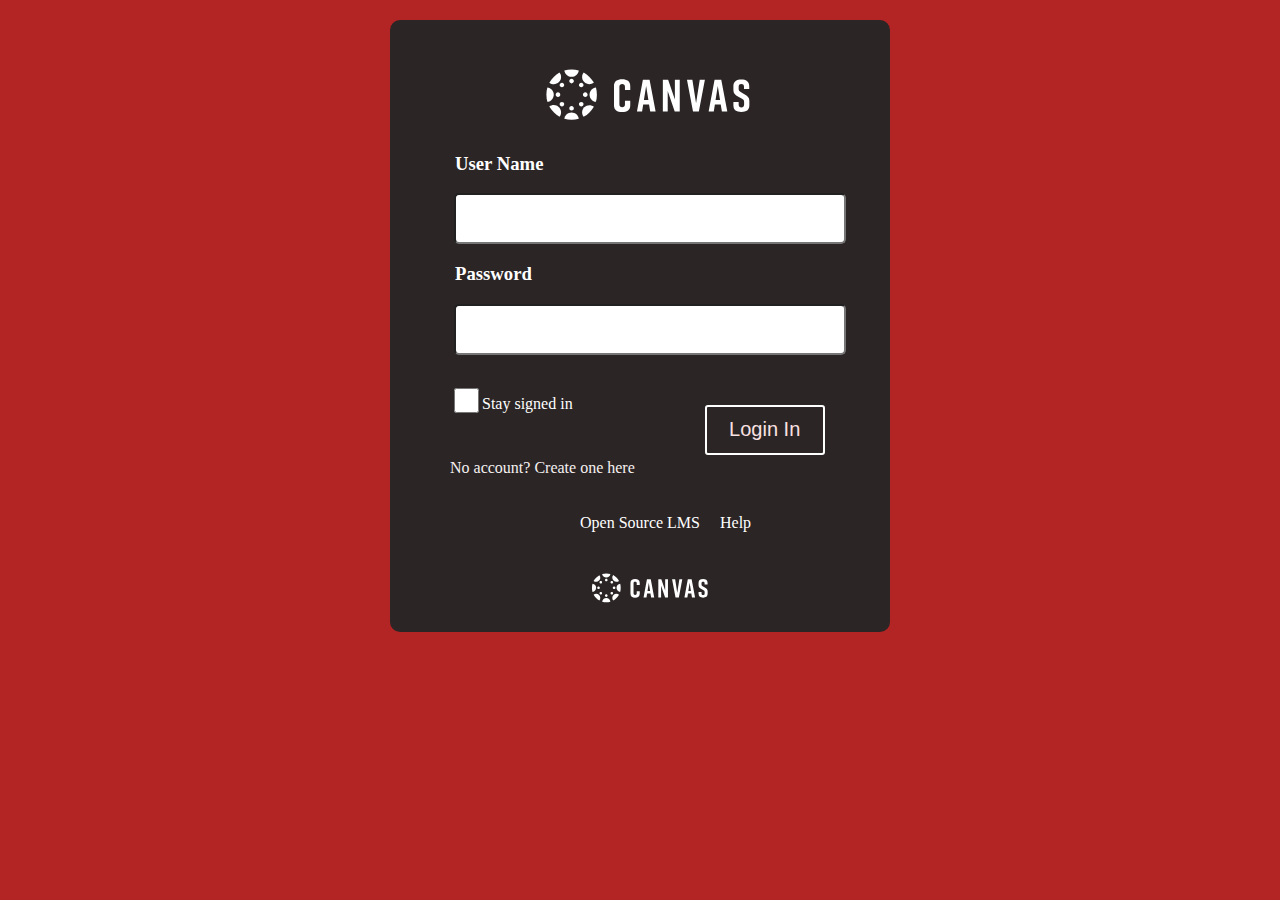
<file: index.html>
<!DOCTYPE html>
<html lang="en">
<head>
    <meta charset="UTF-8">
    <meta http-equiv="X-UA-Compatible" content="IE=edge">
    <meta name="viewport" content="width=device-width, initial-scale=1.0">
    <link rel="stylesheet" href="./css/login.css">
    <title>Document</title>
</head>
<body>
    <div class="main">
       
        <div class="email_div">
            <img src="/logo.svg" alt="" class="logo">
            <h3>User Name</h3>
            <input type="email" name="" id="email">
        </div>

        <div class="password_div">
            <h3>Password</h3>
            <input type="password" name="" id="password">
        </div>

        <div class="main_2">
            <div class="left_div">
                <input type="checkbox" name="" id="" class="check_box"><p>Stay signed in</p>
                <button name="subject" type="submit" value="Login In" class="login_btn">Login In</button>
            </div>
        </div>
        <a href="" class="forgot_passsword"><a href="./registration.html">No account? Create one here</a>


        <div class="open_source">
            <a href=""><p>Open Source LMS</p></a>
            <a href=""><p>Help</p></a>
           
        </div>
        <img src="./bottomlogo.svg" alt="" class="last_image">
       
        

    </div>
    <script src="./script/login.js"></script>
</body>
</html>
</file>
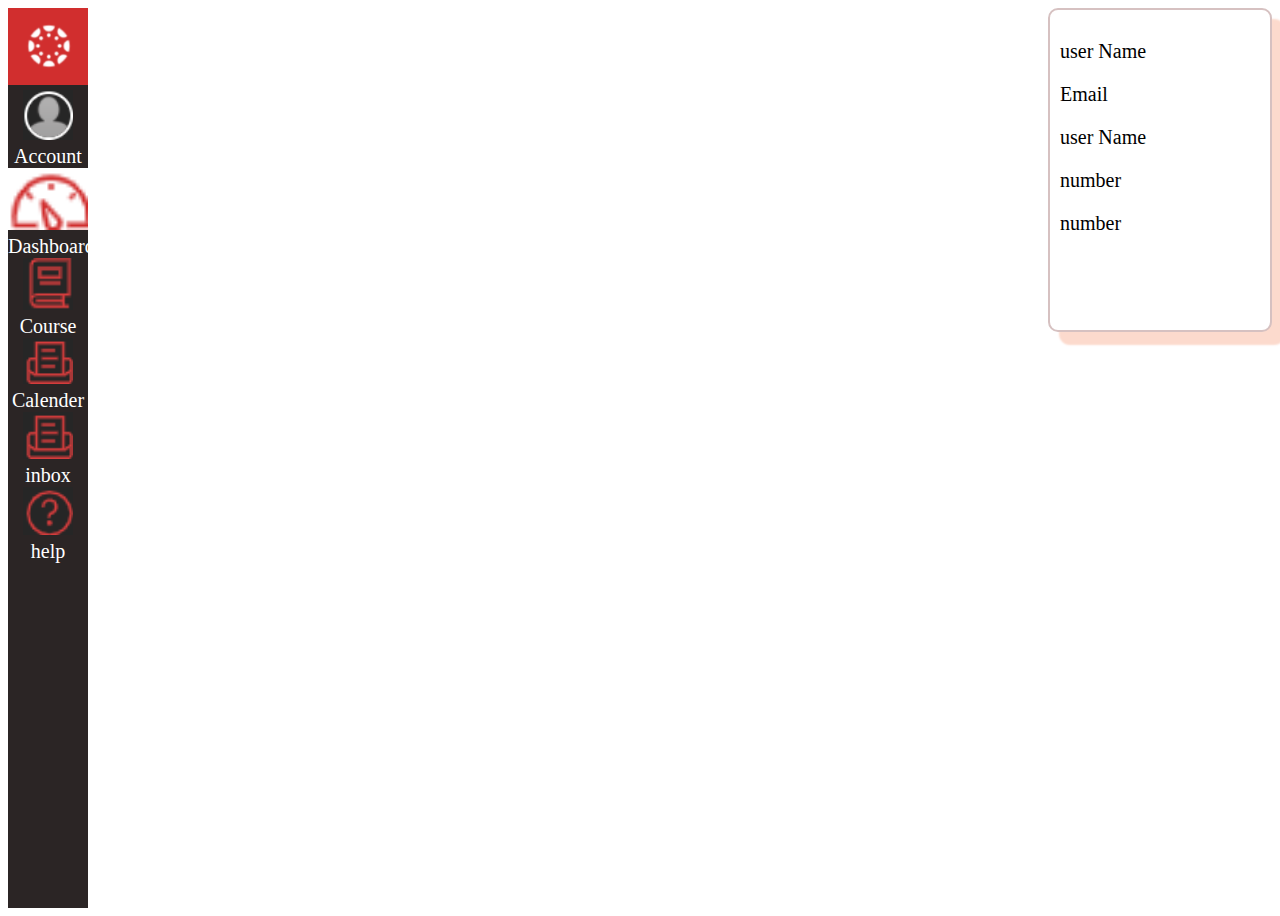
<file: dash.html>
<!DOCTYPE html>
<html lang="en">
<head>
    <meta charset="UTF-8">
    <meta http-equiv="X-UA-Compatible" content="IE=edge">
    <meta name="viewport" content="width=device-width, initial-scale=1.0">
    <link rel="stylesheet" href="/css/dashboard.css">
    <title>Dashboard</title>
</head>
<body>
    <div class="main">
        <div class="left_dev">
            <img src="/img/dashboard_logo.png" alt="" class="logo"><p></p>
        
            <img src="/img/user.png" alt="">
            <p>Account</p>
    
            <img src="/img/dashboard.png" alt="" class="dash_icon">
            <p>Dashboard</p>
    
            <img src="/img/course.png" alt="">
            <p>Course</p>
    
            <img src="/img/inbox.png" alt="">
            <p>Calender</p>
    
            <img src="/img/inbox.png" alt="">
            <p>inbox</p>
    
            <img src="/img/help.png" alt="">
            <p>help</p>
        </div>
         
        <div class="right_div">
            <p id="name">user Name</p>
            <p id="u_email">Email</p>
            <p id="u_user">user Name</p>
            <p id="number">number</p>
            <p id="desc">number</p>
        </div>
    </div>
   
    <script src="./script/dashboard.js"></script>
</body>
</html>
</file>
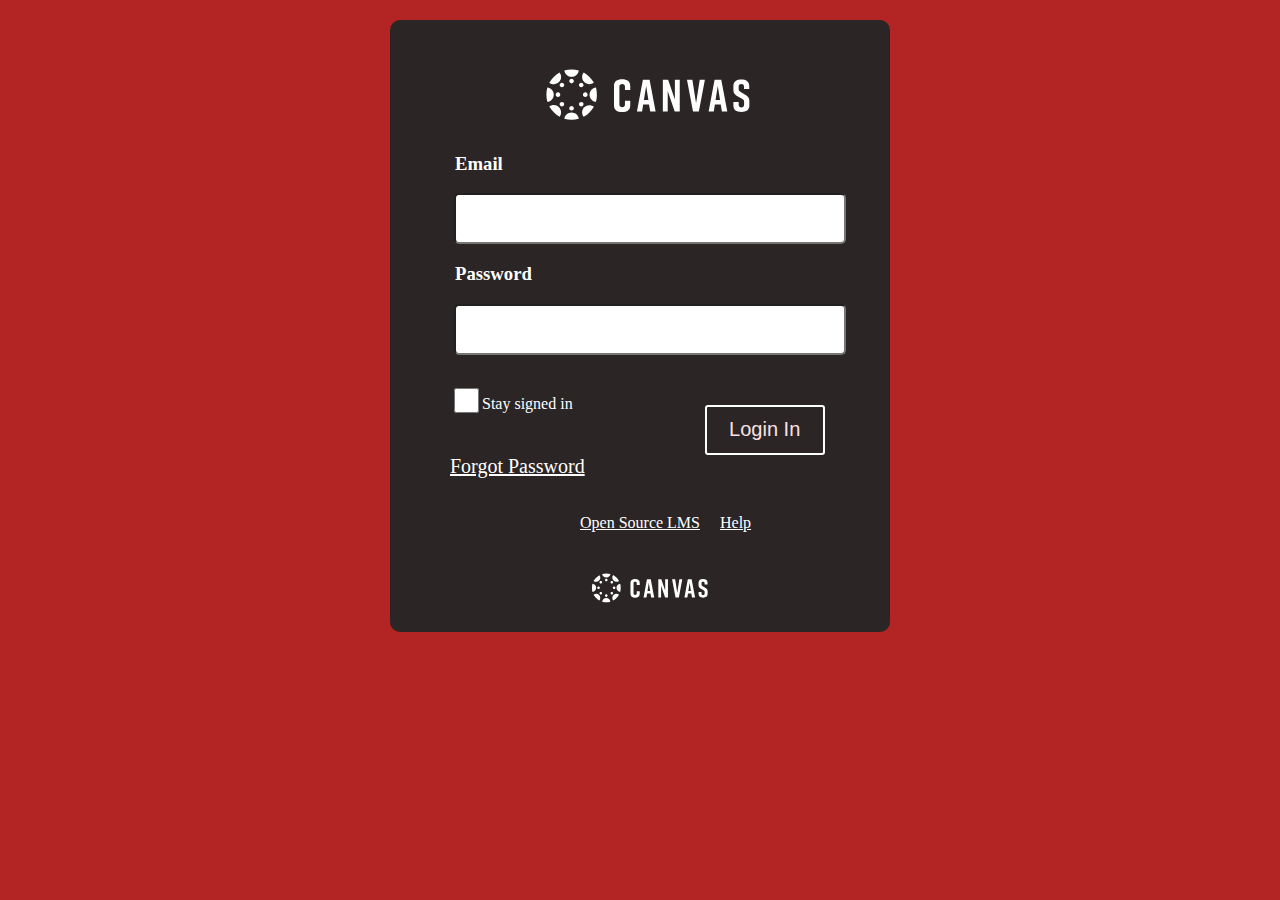
<file: login.html>
<!DOCTYPE html>
<html lang="en">
<head>
    <meta charset="UTF-8">
    <meta http-equiv="X-UA-Compatible" content="IE=edge">
    <meta name="viewport" content="width=device-width, initial-scale=1.0">
    <link rel="stylesheet" href="./login.css">
    <title>Document</title>
</head>
<body>
    <div class="main">
       
        <div class="email_div">
            <img src="/logo.svg" alt="" class="logo">
            <h3>Email</h3>
            <input type="email" name="" id="">
        </div>

        <div class="password_div">
            <h3>Password</h3>
            <input type="password" name="" id="">
        </div>

        <div class="main_2">
            <div class="left_div">
                <input type="checkbox" name="" id="" class="check_box"><p>Stay signed in</p>
                <button name="subject" type="submit" value="Login In">Login In</button>
            </div>
        </div>
        <a href="" class="forgot_passsword">Forgot Password</a>


        <div class="open_source">
            <a href=""><p>Open Source LMS</p></a>
            <a href=""><p>Help</p></a>
           
        </div>
        <img src="./bottomlogo.svg" alt="" class="last_image">
       
        

    </div>
</body>
</html>
</file>
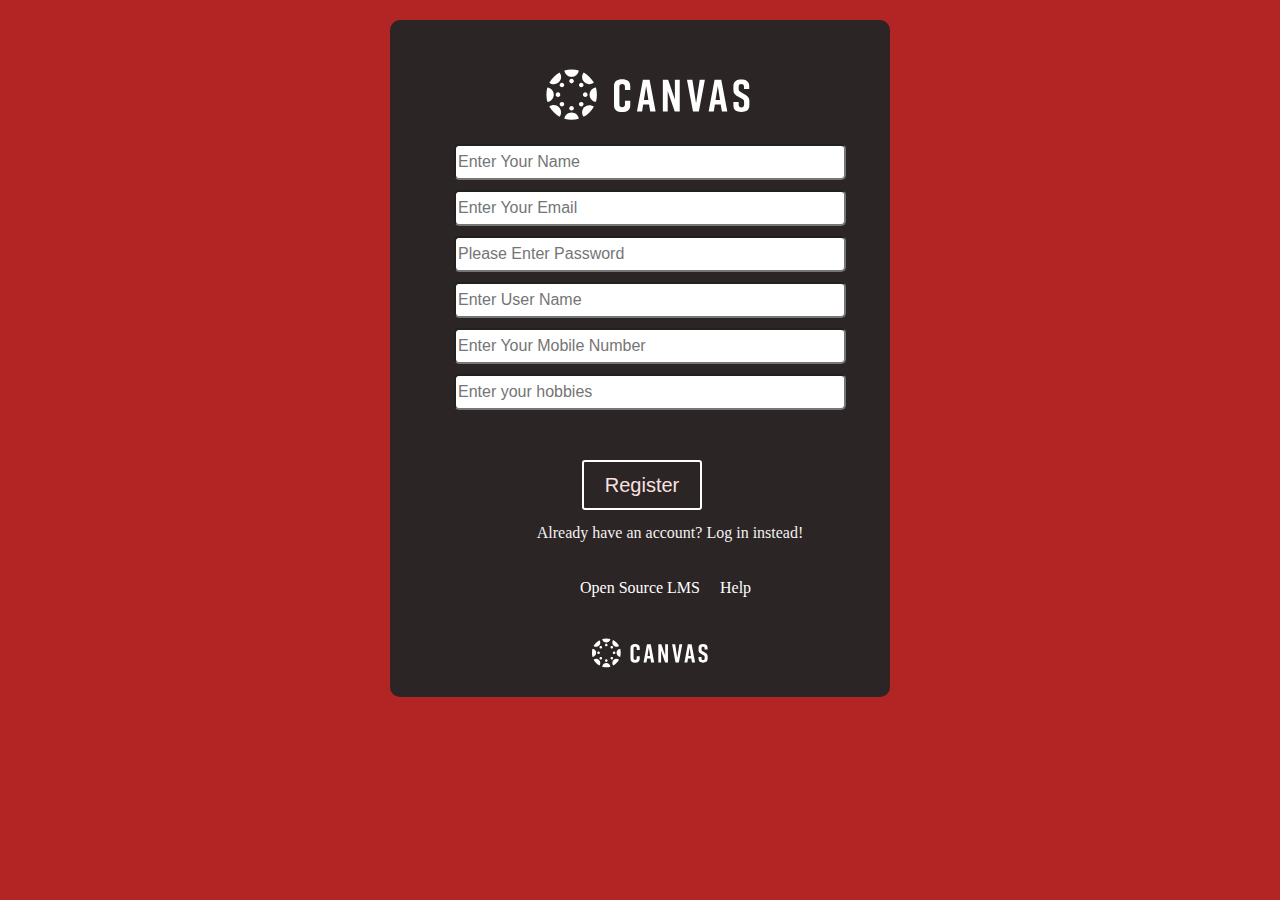
<file: registration.html>
<!DOCTYPE html>
<html lang="en">
<head>
    <meta charset="UTF-8">
    <meta http-equiv="X-UA-Compatible" content="IE=edge">
    <meta name="viewport" content="width=device-width, initial-scale=1.0">
    <link rel="stylesheet" href="./css/register.css">
    
    <title>Document</title>
</head>
<body>
    <div class="main">
        <div class="email_div">
            <img src="/logo.svg" alt="" class="logo">
            <input type="text" name="" id="name" placeholder="Enter Your Name">
        </div>

        <div class="email_div">
            <input type="email" name="" id="email" placeholder="Enter Your Email">
        </div>

        <div class="password_div">
             <input type="password" name="" id="password" placeholder="Please Enter Password">
        </div>

        <div class="email_div">
             <input type="text" name="" id="user_name" placeholder="Enter User Name">
        </div>

        <div class="email_div">
             <input type="number" name="" id="mobile" placeholder="Enter Your Mobile Number">
        </div>

        <div class="email_div">
            <input type="text" name="" id="info" placeholder="Enter your hobbies">
        </div>
      
        <div class="main_2">
            <div class="left_div">
                 <button name="subject" type="submit" value="Login In" class="login_btn">Register</button>
            </div>
        </div>
        <div class="login_back">
            <a href="" class="forgot_passsword"><a href="./index.html">  Already have an account? Log in instead!</a>
        </div>

        <div class="open_source">
            <a href=""><p>Open Source LMS</p></a>
            <a href=""><p>Help</p></a>
           
        </div>
        <img src="./bottomlogo.svg" alt="" class="last_image">
       
        

    </div>
    <script src="./script/register.js"></script>
</body>
</html>
</file>
<file: css/login.css>
body{
    background-color: rgb(179, 36, 36);
    color: white;
}

.main{
    width: 500px;
  /* //  height: 600px; */
    background-color: rgb(43, 37, 37);
    margin: 20px auto;
    border-radius: 10px;
}
.logo{
    height: 70px;
    margin-top: 40px;
    text-align: left;
}

.main .email_div,.password_div{
    margin-left: 20px;
    text-align: center;
}
.main h3{
    text-align: left;
    padding-left: 45px;
}
.main_2{
    text-align: right;
}
.main input{
    color: white;
    height: 45px;
    width: 80%;
    border-radius: 5px;
}

.main_2 .left_div{
    display: flex;
    margin-left: 60px;
    margin-top: 20px;
}
.main_2 .left_div .check_box{
    width: 25px;
}

.left_div p{
    margin-top: 20px;
    
}
.main_2 .forgot_passsword{
    color: white;
    font-size: 25px;
}

.main_2 .left_div .login_p{
    font-size: 200;
    padding-left: 200px;
     
}

.forgot_passsword{
    color: white;
    font-size: 20px;
    padding-left: 60px;
}
.main_2 .left_div button{
    background-color: rgb(43, 37, 37);
    height: 50px;
    width:120px;
    border-radius: 2px;
    border: 2px solid white;
    text-align: right;
    color: rgb(250, 225, 225);
    margin-left: 30%;
    margin-top: 30px;
    font-size: 20px;
    padding:  10px 10px;
    border-radius: 3px;
    text-align: center;
}

.open_source{
    text-align: center;
}
.open_source{
    text-align: center;
    color: white;
    display: flex;
    align-content: space-between;
    padding: 20px;
    margin-left: 30%;
}

.open_source a{
    color: white;
    text-align: center;
    padding-left: 20px;

}
.main .last_image{
    margin-bottom: 20px;
    height: 40px;
    padding-left: 40%;
}

.main input{
    color: black;
    font-size: medium;
}
a{
    text-decoration: none;
    color: rgb(245, 241, 241);
   
}
</file>
<file: css/dashboard.css>
body{
    color: white;
    text-align: center;
    font-size: 20px;
}

.left_dev{
    background-color: rgb(43, 37, 37);
    width: 80px;
    height: 100vh;
}

.left_dev p{
    margin: 0;
}
.left_dev .logo{
    width: 100%;
}
.left_dev .dash_icon{
    width: 100%;
}
.left_dev img{
    width: 50px;
}
.right_div{
    padding: 10px;
    width: 200px;
    height: 300px;
    border: 2px solid rgb(214, 193, 193);
    border-radius: 10px;
    background-color: white;
    box-shadow: 12px 12px 2px 1px rgba(238, 70, 4, 0.2);
    color: black;


}
.main{
    justify-content: space-between;
    display: flex;
}
.right_div{
    text-align: left;
}
</file>
<file: login.css>
body{
    background-color: rgb(179, 36, 36);
    color: white;
}

.main{
    width: 500px;
  /* //  height: 600px; */
    background-color: rgb(43, 37, 37);
    margin: 20px auto;
    border-radius: 10px;
}
.logo{
    height: 70px;
    margin-top: 40px;
    text-align: left;
}

.main .email_div,.password_div{
    margin-left: 20px;
    text-align: center;
}
.main h3{
    text-align: left;
    padding-left: 45px;
}
.main_2{
    text-align: right;
}
.main input{
    color: white;
    height: 45px;
    width: 80%;
    border-radius: 5px;
}

.main_2 .left_div{
    display: flex;
    margin-left: 60px;
    margin-top: 20px;
}
.main_2 .left_div .check_box{
    width: 25px;
}

.left_div p{
    margin-top: 20px;
    
}
.main_2 .forgot_passsword{
    color: white;
    font-size: 25px;
}

.main_2 .left_div .login_p{
    font-size: 200;
    padding-left: 200px;
     
}

.forgot_passsword{
    color: white;
    font-size: 20px;
    padding-left: 60px;
}
.main_2 .left_div button{
    background-color: rgb(43, 37, 37);
    height: 50px;
    width:120px;
    border-radius: 2px;
    border: 2px solid white;
    text-align: right;
    color: rgb(250, 225, 225);
    margin-left: 30%;
    margin-top: 30px;
    font-size: 20px;
    padding:  10px 10px;
    border-radius: 3px;
    text-align: center;
}

.open_source{
    text-align: center;
}
.open_source{
    text-align: center;
    color: white;
    display: flex;
    align-content: space-between;
    padding: 20px;
    margin-left: 30%;
}

.open_source a{
    color: white;
    text-align: center;
    padding-left: 20px;

}
.main .last_image{
    margin-bottom: 20px;
    height: 40px;
    padding-left: 40%;
}
</file>
<file: css/register.css>
body{
    background-color: rgb(179, 36, 36);
    color: white;
    padding: 0;
    margin: 0;
}

.main{
    width: 500px;
  /* //  height: 600px; */
    background-color: rgb(43, 37, 37);
    margin: 20px auto;
    border-radius: 10px;
}
.logo{
    height: 70px;
    margin-top: 40px;
    text-align: left;
}

.main .email_div,.password_div{
    margin-left: 20px;
    text-align: center;
}
.main h3{
    text-align: left;
    padding-left: 45px;
}
.main_2{
    text-align: right;
}
.main input{
    color: white;
    height: 45px;
    width: 80%;
    height: 30px;
    border-radius: 5px;
    margin-top: 10px;
}

.main_2 .left_div{
    display: flex;
    margin-left: 60px;
    margin-top: 20px;
}
.main_2 .left_div .check_box{
    width: 25px;
}

.left_div p{
    margin-top: 20px;
    
}
.main_2 .forgot_passsword{
    color: white;
    font-size: 25px;
}

.main_2 .left_div .login_p{
    font-size: 200;
    padding-left: 200px;
     
}

.forgot_passsword{
    color: white;
    font-size: 20px;
    padding-left: 60px;
}
.main_2 .left_div button{
    background-color: rgb(43, 37, 37);
    height: 50px;
    width:120px;
    border-radius: 2px;
    border: 2px solid white;
    text-align: right;
    color: rgb(250, 225, 225);
    margin-left: 30%;
    margin-top: 30px;
    font-size: 20px;
    padding:  10px 10px;
    border-radius: 3px;
    text-align: center;
}

.open_source{
    text-align: center;
}
.open_source{
    text-align: center;
    color: white;
    display: flex;
    align-content: space-between;
    padding: 20px;
    margin-left: 30%;
}

.open_source a{
    color: white;
    text-align: center;
    padding-left: 20px;

}
.main .last_image{
    margin-bottom: 20px;
    height: 40px;
    padding-left: 40%;
}

.main input{
    color: black;
    font-size: medium;
}
a{
    text-decoration: none;
    color: rgb(245, 241, 241);
   
}

.login_back{
    margin-top: 10px;
    text-align: center;
}
</file>
